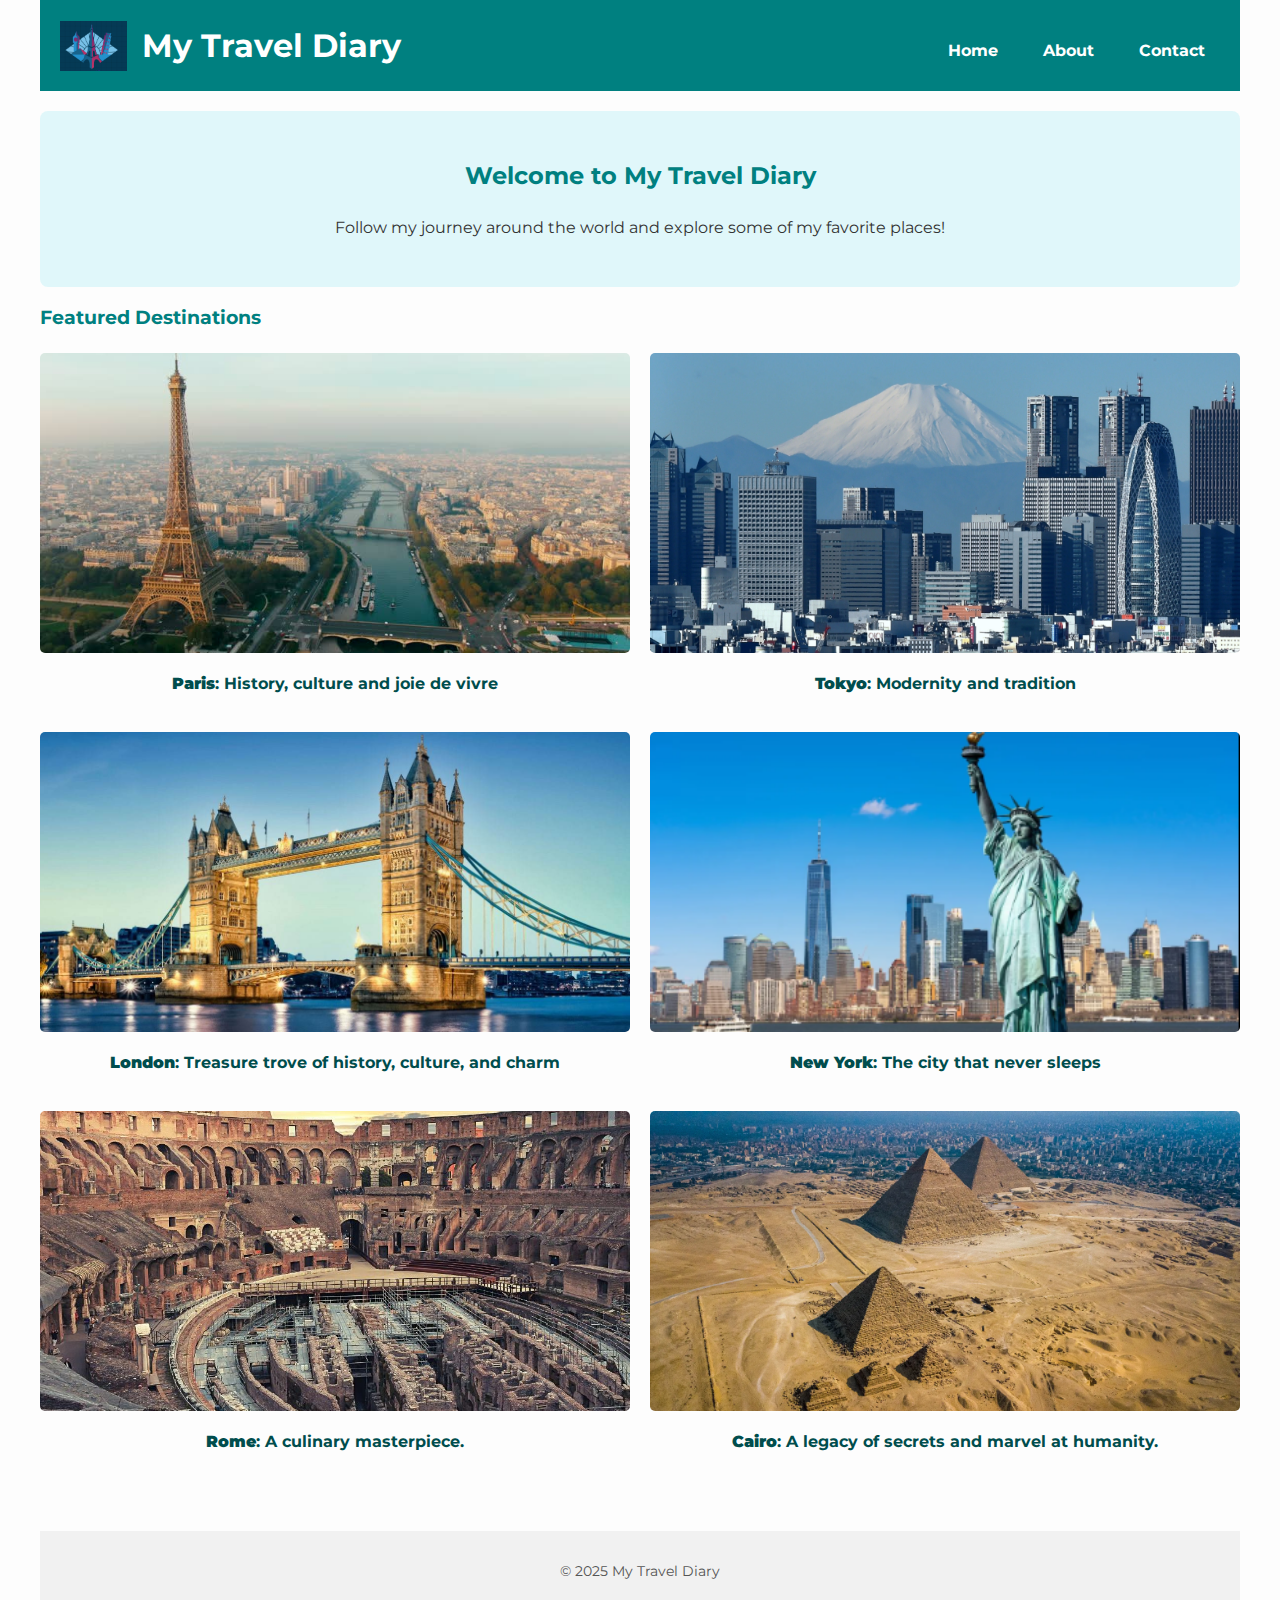
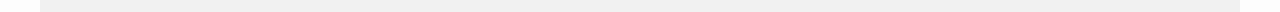
<file: index.html>
<!DOCTYPE html>
<html lang="en">
<head>
  <meta charset="UTF-8" />
  <meta name="viewport" content="width=device-width, initial-scale=1.0" />
  <meta name="description" content="A personal travel diary showcasing destinations I've visited." />
  <link rel="stylesheet" href="styles.css" />
  <link href="https://fonts.googleapis.com/css2?family=Montserrat:wght@400;700&display=swap" rel="stylesheet" />
  <title>My Travel Diary</title>
</head>
<body>
  <header>
  <div class="header-container">
    <div class="logo-title">
      <img src="Images/logo.png" alt="Travel Diary Logo" class="logo">
      <h1>My Travel Diary</h1>
    </div>
    <nav>
      <ul>
        <li><a href="index.html">Home</a></li>
        <li><a href="about.html">About</a></li>
        <li><a href="contact.html">Contact</a></li>
      </ul>
    </nav>
  </div>
</header>

  <main>
    <section class="hero">
      <h2>Welcome to My Travel Diary</h2>
      <p>Follow my journey around the world and explore some of my favorite places!</p>
      </section>
    <section class="quick-links">
      <h3>Featured Destinations</h3>
      <div class="grid">
        <a href="destinations.html?destination=paris">
          <img src="Images/pariscityscape.jpg" alt="Paris cityscape thumbnail" />
          <p><b>Paris</b>: History, culture and joie de vivre</p>
          </a>

        <a href="destinations.html?destination=tokyo">
          <img src="Images/tokyo-skyline.jpg" alt="Tokyo city skyline thumbnail" />
          <p><b>Tokyo</b>: Modernity and tradition</p>
        </a>
        <a href="destinations.html?destination=london">
          <img src="Images/londonbridge.jpg" alt="London Bridge thumbnail" />
          <p><b>London</b>: Treasure trove of history, culture, and charm</p>
        </a>
        <a href="destinations.html?destination=newyork">
          <img src="Images/nyc.png" alt="New York Cityscape thumbnail" />
          <p><b>New York</b>: The city that never sleeps</p>
        </a>
        <a href="destinations.html?destination=rome">
          <img src="Images/romecm.jpg" alt="Rome Colosseum thumbnail" />
          <p><b>Rome</b>: A culinary masterpiece.</p>
        </a>
        <a href="destinations.html?destination=cairo">
          <img src="Images/cairo.jpg" alt="Cairo Pyramids thumbnail" />
          <p><b>Cairo</b>: A legacy of secrets and marvel at humanity.</p>
        </a>
      </div>
    </section>
  </main>

  <footer>
    <p>&copy; 2025 My Travel Diary</p>
  </footer>
</body>
</html>
</file>
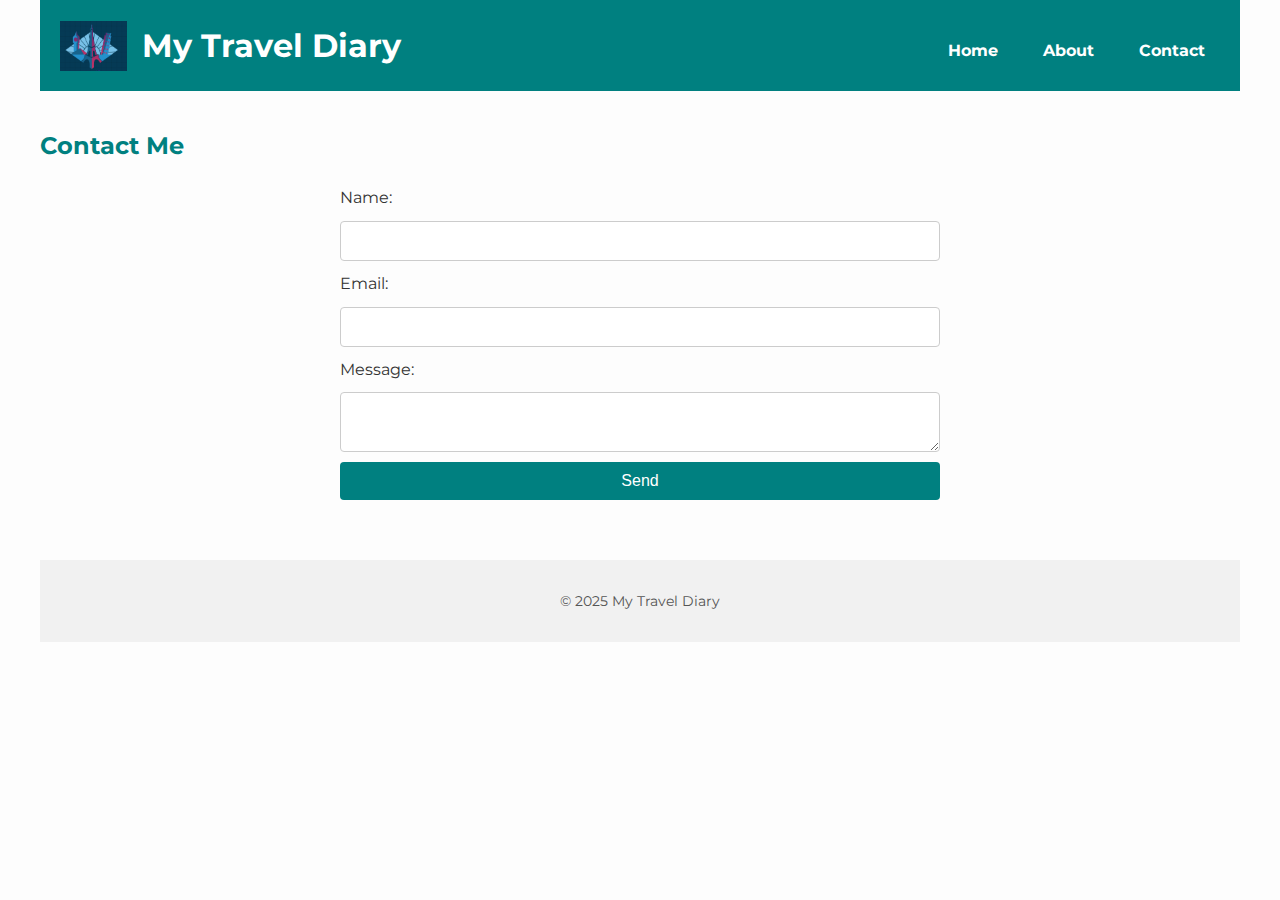
<file: contact.html>
<!DOCTYPE html>
<html lang="en">
<head>
  <meta charset="UTF-8" />
  <meta name="viewport" content="width=device-width, initial-scale=1.0" />
  <meta name="description" content="Contact me through this travel diary website." />
  <link rel="stylesheet" href="styles.css" />
  <link href="https://fonts.googleapis.com/css2?family=Montserrat:wght@400;700&display=swap" rel="stylesheet" />
  <title>Contact</title>
</head>
<body>
 <header>
  <div class="header-container">
    <div class="logo-title">
      <img src="Images/logo.png" alt="Travel Diary Logo" class="logo">
      <h1>My Travel Diary</h1>
    </div>
    <nav>
      <ul>
        <li><a href="index.html">Home</a></li>
        <li><a href="about.html">About</a></li>
        <li><a href="contact.html">Contact</a></li>
      </ul>
    </nav>
  </div>
</header>

  <main>
    <h2>Contact Me</h2>
    <form>
      <label for="name">Name:</label>
      <input type="text" id="name" name="name" required />

      <label for="email">Email:</label>
      <input type="email" id="email" name="email" required />

      <label for="message">Message:</label>
      <textarea id="message" name="message" required></textarea>

      <button type="submit">Send</button>
    </form>
  </main>

  <footer>
    <p>&copy; 2025 My Travel Diary</p>
  </footer>
</body>
</html>
</file>
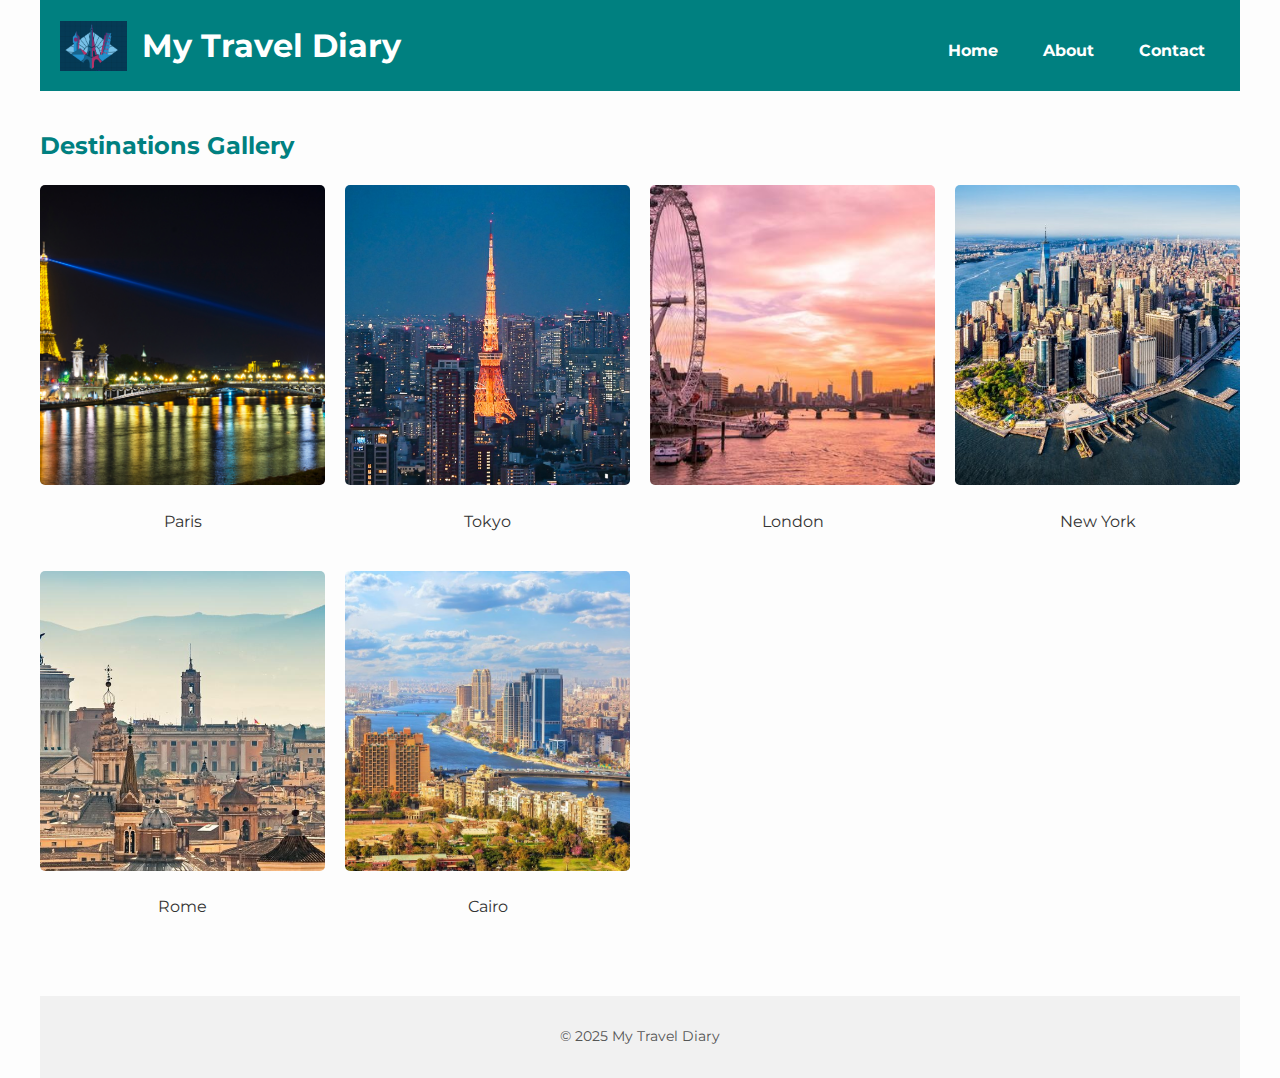
<file: destinations.html>
<!DOCTYPE html>
<html lang="en">
<head>
  <meta charset="UTF-8" />
  <meta name="viewport" content="width=device-width, initial-scale=1.0" />
  <meta name="description" content="A gallery of the destinations I've visited." />
  <link rel="stylesheet" href="styles.css" />
  <link href="https://fonts.googleapis.com/css2?family=Montserrat:wght@400;700&display=swap" rel="stylesheet" />
  <title>Destinations</title>
</head>
<body>
  <header>
  <div class="header-container">
    <div class="logo-title">
      <img src="Images/logo.png" alt="Travel Diary Logo" class="logo">
      <h1>My Travel Diary</h1>
    </div>
    <nav>
      <ul>
        <li><a href="index.html">Home</a></li>
        <li><a href="about.html">About</a></li>
        <li><a href="contact.html">Contact</a></li>
      </ul>
    </nav>
  </div>
</header>

  <main>
    <h2 id="destination-title">Destinations Gallery</h2>
    <section id="destination-content" class="gallery">
      <!-- Default gallery -->
      <a href="destinations.html?destination=paris">
        <img src="Images/paris.jpg" alt="Eiffel Tower in Paris" />
        <p>Paris</p>
      </a>
      <a href="destinations.html?destination=tokyo">
        <img src="Images/tokyo.jpg" alt="Tokyo skyline at night" />
        <p>Tokyo</p>
      </a>
      <a href="destinations.html?destination=london">
        <img src="Images/london.jpg" alt="London Bridge" />
        <p>London</p>
      </a>
      <a href="destinations.html?destination=newyork">
        <img src="Images/newyork.jpg" alt="New York Cityscape" />
        <p>New York</p>
      </a>
      <a href="destinations.html?destination=rome">
        <img src="Images/rome.jpg" alt="Rome Colosseum" />
        <p>Rome</p>
      </a>
      <a href="destinations.html?destination=cairo">
        <img src="Images/cairo1.jpg" alt="Cairo Pyramids" />
        <p>Cairo</p>
      </a>
    </section>
  </main>

  <footer>
    <p>&copy; 2025 My Travel Diary</p>
  </footer>

  <script>
    // JavaScript to handle dynamic content loading
    const urlParams = new URLSearchParams(window.location.search);
    const destination = urlParams.get('destination');

    if (destination) {
      const destinationsData = {
        paris: {
          title: "Paris, France: The city of light",
          image: "Images/pariscityscape.jpg",
          description: "Strolling along the Seine at sunset, with its golden glow reflecting off the water, feels like stepping into a dream. Majestic landmarks like the Eiffel Tower and Notre-Dame Cathedral stand as timeless testaments to Parisian elegance. Cobblestone streets lead you to quaint patisseries, where buttery croissants and delicate macarons await your indulgence.From sipping velvety café au lait in a sidewalk café to exploring world-class art at the Louvre, every moment in Paris whispers romance and sophistication. This enchanting city effortlessly blends history, culture, and joie de vivre—leaving every traveler spellbound."
        },
        tokyo: {
          title: "Tokyo, Japan: A symphony of old and new",
          image: "Images/tokyo.jpg",
          description: "From bustling streets to serene temples, Tokyo offers a unique blend of modernity and tradition. Neon-lit skyscrapers tower above ancient shrines, where the scent of incense mingles with the aroma of street food stalls selling takoyaki and ramen. In Shibuya, the energy of the famous crossing is electrifying, while just a short train ride away, the peaceful gardens of Asakusa invite quiet reflection. Dive into Harajuku’s quirky fashion scene or savor the precision of a sushi master’s craft in Tsukiji. Tokyo seamlessly marries cutting-edge innovation with timeless customs, offering an unforgettable journey through its vibrant neighborhoods, each with its own story to tell."
        },
        london: {
          title: "London, UK: History meets modernity",
          image: "Images/london.jpg",
          description: "Exploring iconic landmarks like Big Ben and the London Eye made this trip unforgettable. This vibrant city is a treasure trove of history, culture, and charm, where centuries-old castles stand alongside sleek skyscrapers. Wander through the hallowed halls of the British Museum or lose yourself in the literary magic of Shakespeare’s Globe Theatre. Stroll along the Thames at sunset, with its shimmering reflections of the city’s grandeur, or indulge in a quintessential afternoon tea experience. From the bustling markets of Camden to the serene beauty of Hyde Park, London effortlessly blends tradition with innovation, leaving every visitor enchanted by its timeless allure."
        },
        newyork: {
          title: "New York, USA: The city that never sleeps",
          image: "Images/newyork.jpg",
          description: "The city that never sleeps dazzled me with its towering skyscrapers, dazzling Broadway shows, and vibrant tapestry of cultures. From the bright lights of Times Square to the serene paths of Central Park, New York is a city of contrasts and endless energy. Savor world-class cuisine in food trucks or Michelin-starred restaurants, explore world-famous museums like the Met and MoMA, or catch a breathtaking performance on Broadway. Each neighborhood—whether it’s the artistic vibes of Brooklyn, the sophistication of Manhattan, or the cultural richness of Queens—offers its own unique charm. NYC pulses with life, creativity, and opportunity, promising an unforgettable adventure at every turn."
        },
        rome: {
          title: "Rome, Italy",
          image: "Images/rome.jpg",
          description: "This eternal city breathes history, where every cobblestone whispers tales of emperors, gladiators, and artists. Stand in awe before the mighty Colosseum, stroll through the grandeur of the Roman Forum, or toss a coin into the Trevi Fountain to ensure your return. In between exploring centuries-old landmarks, indulge in culinary masterpieces"
        },
        cairo: {
          title: "Cairo, Egypt: A journey through time",
          image: "Images/cairo1.jpg",
          description: "The pyramids and rich history of Cairo left me in awe of this ancient civilization. Cairo stands in the shadow of the Great Pyramids of Giza and the  Sphinx watching silently from a far. Being in Cairo feels like stepping back thousands of years. It is a city buzzes with life, where bustling bazaars overflow with spices, textiles, and treasures and the majestic Al-Azhar Mosque whispers stories of faith and resilience. From exploring the relics of the Pharaohs at the Egyptian Museum to cruising along the timeless Nile River, Cairo is a living museum that bridges the gap between antiquity and modernity. This vibrant city invites you to uncover its secrets and marvel at humanity’s enduring legacy."
        }
      };

      const selectedDestination = destinationsData[destination];
      if (selectedDestination) {
        document.getElementById('destination-title').textContent = selectedDestination.title;
        document.getElementById('destination-content').innerHTML = `
          <img src="${selectedDestination.image}" alt="${selectedDestination.title}" />
          <p>${selectedDestination.description}</p>
        `;
      }
    }
  </script>
</body>
</html>
</file>
<file: styles.css>
/* Font and layout  */
body {
  font-family: 'Montserrat', sans-serif;
  margin: 0;
  padding: 0;
  background-color: #fdfdfd;
  color: #333;
  line-height: 1.6;
}

/* Grid layout */
main, header, footer {
  padding: 20px;
  max-width: 1200px;
  margin: auto;
}

header {
  background-color: #008080;
  color: white;
  padding: 20px 0;
}

.header-container {
  display: flex;
  flex-direction: column;
  align-items: center;
  max-width: 1200px;
  margin: 0 auto;
  padding: 0 20px;
}

.logo-title {
  display: flex;
  align-items: center;
  margin-bottom: 15px;
}

.logo {
  height: 40px; /* Adjust based on your logo's aspect ratio */
  width: auto;
  margin-right: 15px;
}

header h1 {
  margin: 0;
  font-size: 2rem;
}

nav ul {
  display: flex;
  list-style: none;
  padding: 0;
  margin: 0;
}

nav li {
  margin: 0 15px;
}

nav a {
  color: white;
  text-decoration: none;
  font-weight: bold;
}

/* Responsive adjustments */
@media (min-width: 768px) {
  .header-container {
    flex-direction: row;
    justify-content: space-between;
  }
  
  .logo-title {
    margin-bottom: 0;
  }
  
  .logo {
    height: 50px; /* Slightly larger on desktop */
  }
}

nav ul {
  list-style: none;
  padding: 0;
  margin-top: 10px;
  display: flex;
  justify-content: center;
  gap: 15px;
}

nav ul li a {
  color: white;
  text-decoration: none;
  font-weight: bold;
}

nav ul li a:hover {
  text-decoration: underline;
}

.hero {
  text-align: center;
  padding: 30px 10px;
  background-color: #e0f7fa;
  border-radius: 8px;
}

.hero img {
  max-width: 100%;
  height: 100px;
  margin-top: 20px;
  border-radius: 5px;
}

.quick-links .grid {
  display: grid;
  grid-template-columns: repeat(2, 1fr); /* Two columns per row */
  gap: 20px;
  margin-top: 20px;
}

.quick-links .grid img {
  width: 100%;
  max-height: 300px;
  aspect-ratio: 4 / 3; 
  object-fit: cover;
  border-radius: 5px;
}

.quick-links .grid p {
  text-align: center;
  margin-top: 10px;
  font-size: 1rem;
  color: #004d4d;
}

.quick-links .grid .item {
  text-align: center;
}

.quick-links .grid img {
  width: 100%;
  aspect-ratio: 4 / 3;
  object-fit: cover;
  border-radius: 5px;
}

.quick-links .grid a {
  text-decoration: none;
  font-weight: bold;
  color: #004d4d;
}

.quick-links .grid a:hover {
  color: #ff5733; 
  text-decoration: underline;
}

.gallery {
  display: grid;
  grid-template-columns: repeat(auto-fit, minmax(250px, 1fr));
  gap: 20px;
}

.gallery a {
  text-decoration: none;
  color: inherit;
  text-align: center;
}

.gallery img {
  width: 100%;
  aspect-ratio: 4 / 3;
  object-fit: cover;
  border-radius: 5px;
}

form {
  display: flex;
  flex-direction: column;
  max-width: 600px;
  margin: auto;
  gap: 10px;
}

form input,
form textarea {
  padding: 10px;
  border: 1px solid #ccc;
  border-radius: 4px;
  font-size: 1rem;
}

form button {
  background-color: #008080;
  color: white;
  padding: 10px;
  border: none;
  border-radius: 4px;
  font-size: 1rem;
  cursor: pointer;
}

form button:hover {
  background-color: #006666;
}

footer {
  text-align: center;
  padding: 15px 0;
  background-color: #f1f1f1;
  font-size: 0.9rem;
  color: #555;
  margin-top: 40px;
}

img {
  max-width: 100%;
  height: 300px;
}

h2, h3 {
  color: #008080;
  margin-top: 1rem;
}
</file>
